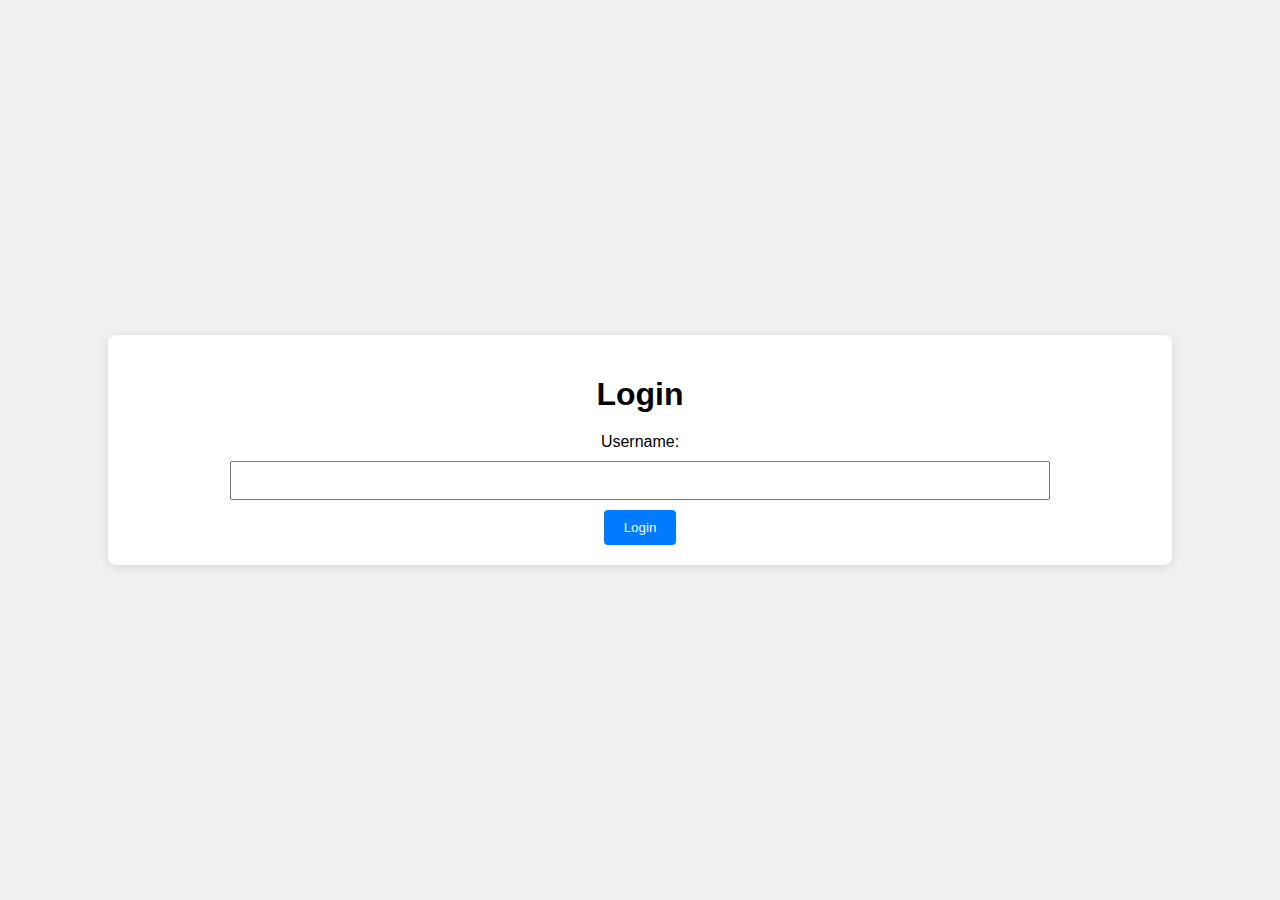
<file: CardGuessingGame/index.html>
<!DOCTYPE html>
<html lang="en">
<head>
    <meta charset="UTF-8">
    <meta name="viewport" content="width=device-width, initial-scale=1.0">
    <title>Login Page</title>
    <link rel="stylesheet" href="styles.css">
</head>
<body>
    <div class="container">
        <h1>Login</h1>
        <form id="loginForm">
            <label for="username">Username:</label>
            <input type="text" id="username" name="username" required>
            <button type="submit">Login</button>
        </form>
    </div>
    <script src="login.js"></script>
</body>
</html>
</file>
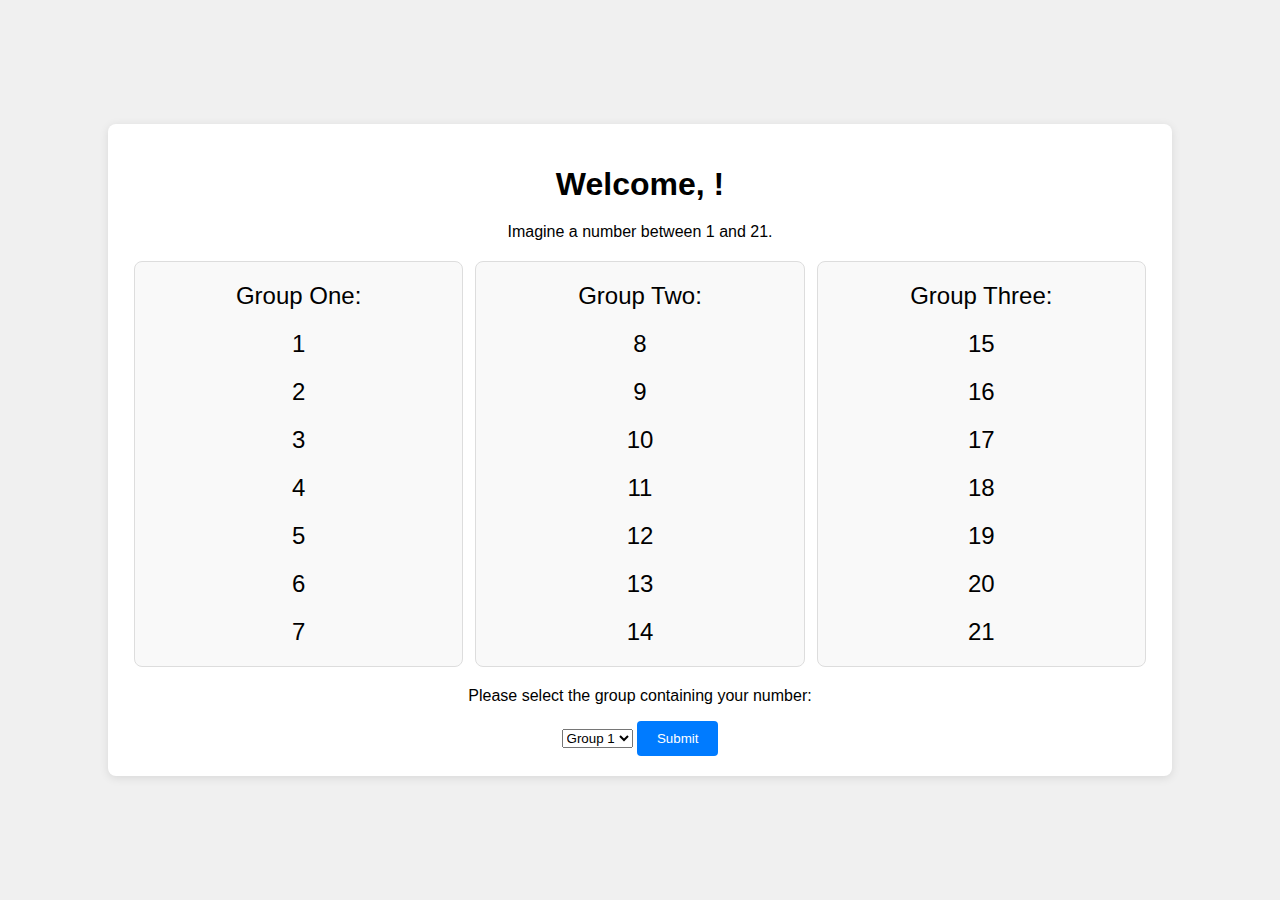
<file: CardGuessingGame/game.html>
<!DOCTYPE html>
<html lang="en">
<head>
    <meta charset="UTF-8">
    <meta name="viewport" content="width=device-width, initial-scale=1.0">
    <title>Imagine Number Game</title>
    <link rel="stylesheet" href="styles.css">
</head>
<body>
    <div class="container">
        <h1>Welcome, <span id="usernameDisplay"></span>!</h1>
        <p>Imagine a number between 1 and 21.</p>
        <div id="gameArea">
            <div id="numberGroups"></div>
            
            <!-- Round message paragraph -->
            <p id="roundMessage"></p> <!-- This line will display round-specific messages -->
            
            <p>Please select the group containing your number:</p>
            <select id="groupSelect">
                <option value="1">Group 1</option>
                <option value="2">Group 2</option>
                <option value="3">Group 3</option>
            </select>
            
            <button id="submitGroup">Submit</button>
        </div>
        <p id="result" style="display:none;"></p>
    </div>
    
   
    <script src="game.js"></script>
</body>
</html>
</file>
<file: CardGuessingGame/styles.css>
body {
    font-family: Arial, sans-serif;
    display: flex;
    justify-content: center;
    align-items: center;
    height: 100vh;
    background-color: #f0f0f0;
    margin: 0;
}

.container {
    background: #fff;
    padding: 20px;
    border-radius: 8px;
    box-shadow: 0 2px 10px rgba(0, 0, 0, 0.1);
    text-align: center;
    width: 80%;
}

h1 {
    margin-bottom: 20px;
}

form {
    display: flex;
    flex-direction: column;
    align-items: center;
}

input {
    padding: 10px;
    margin: 10px 0;
    width: 80%;
    box-sizing: border-box;
}

button {
    padding: 10px 20px;
    background-color: #007bff;
    color: white;
    border: none;
    border-radius: 4px;
    cursor: pointer;
}

button:hover {
    background-color: #0056b3;
}

#gameArea {
    margin-top: 20px;
}

#numberGroups {
    display: flex;
    justify-content: space-around;
    margin-bottom: 20px;
}

.column {
    width: 30%;
    text-align: center;
    font-size: 1.5em;
    line-height: 2em;
    border: 1px solid #ddd;
    border-radius: 8px;
    padding: 10px;
    background-color: #f9f9f9;
}

#result {
    font-size: 1.5em;
    color: #007bff;
}
</file>
